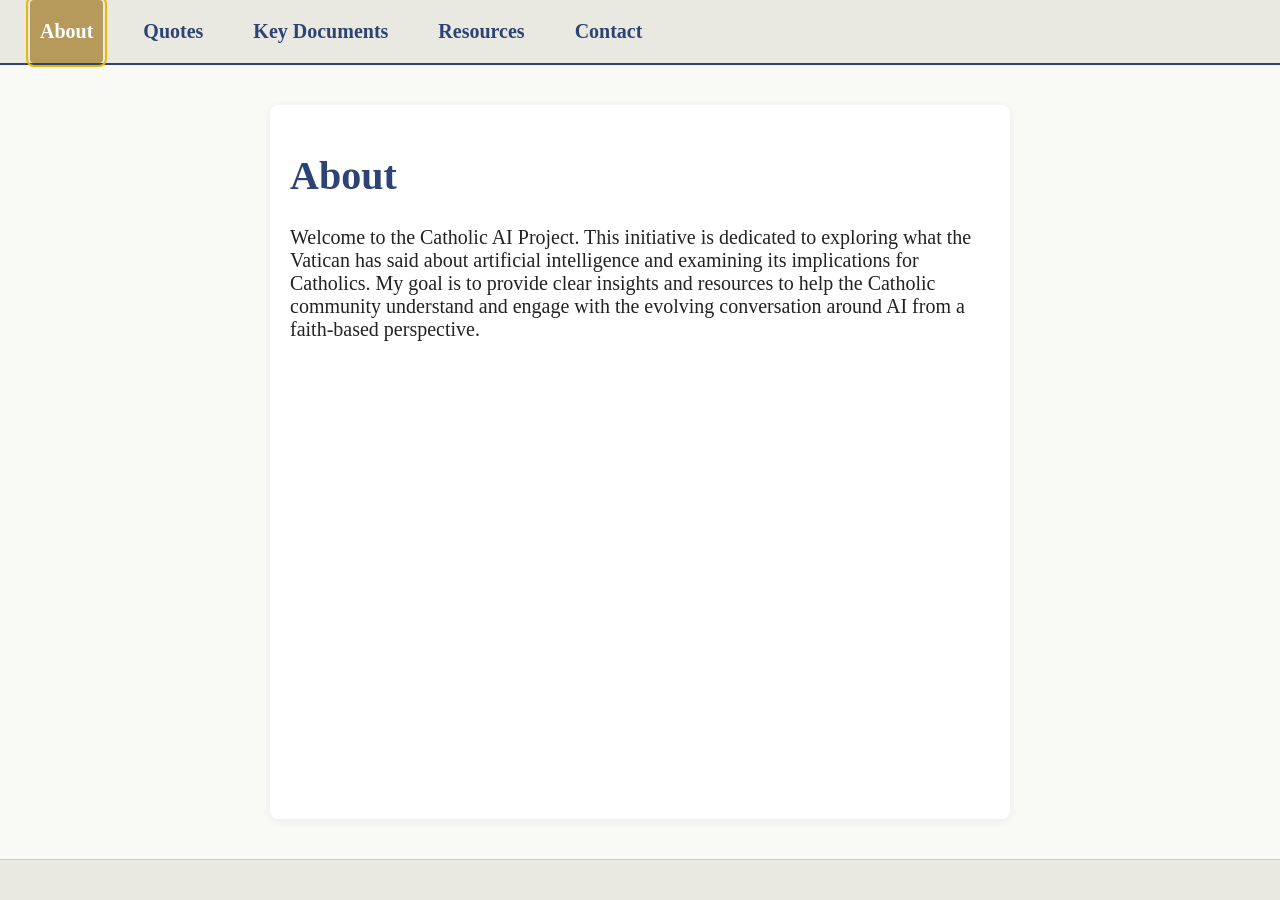
<file: index.html>
<!DOCTYPE html>
<html lang="en">
<head>
  <meta charset="UTF-8">
  <meta name="viewport" content="width=device-width, initial-scale=1.0">
  <title>About | Catholic AI Project</title>
  <link rel="stylesheet" href="assets/style.css">
</head>
<body>
  <nav aria-label="Main navigation">
    <ul class="nav">
      <li><a href="index.html" aria-current="page">About</a></li>
      <li><a href="quotes.html">Quotes</a></li>
      <li><a href="documents.html">Key Documents</a></li>
      <li><a href="resources.html">Resources</a></li>
      <li><a href="contact.html">Contact</a></li>
    </ul>
  </nav>
  <main>
    <h1>About</h1>
      <p>Welcome to the Catholic AI Project. This initiative is dedicated to exploring what the Vatican has said about artificial intelligence and examining its implications for Catholics. My goal is to provide clear insights and resources to help the Catholic community understand and engage with the evolving conversation around AI from a faith-based perspective.</p>
  </main>
  <footer>
    
  </footer>
</body>
</html>
</file>
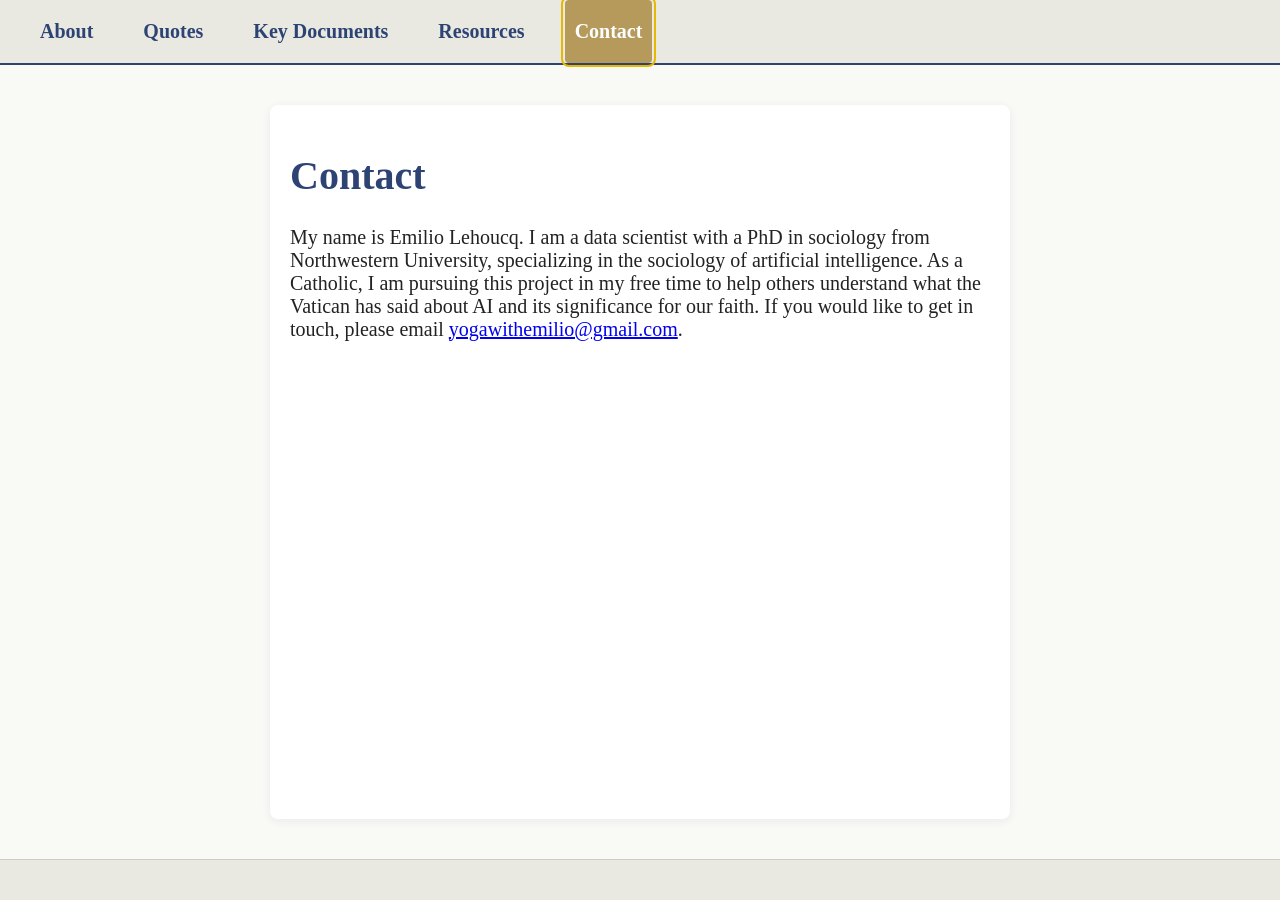
<file: contact.html>
<!DOCTYPE html>
<html lang="en">
<head>
  <meta charset="UTF-8">
  <meta name="viewport" content="width=device-width, initial-scale=1.0">
  <title>Contact | Catholic AI Project</title>
  <link rel="stylesheet" href="assets/style.css">
</head>
<body>
  <nav aria-label="Main navigation">
    <ul class="nav">
      <li><a href="index.html">About</a></li>
      <li><a href="quotes.html">Quotes</a></li>
      <li><a href="documents.html">Key Documents</a></li>
      <li><a href="resources.html">Resources</a></li>
      <li><a href="contact.html" aria-current="page">Contact</a></li>
    </ul>
  </nav>
  <main>
    <h1>Contact</h1>
    <p>My name is Emilio Lehoucq. I am a data scientist with a PhD in sociology from Northwestern University, specializing in the sociology of artificial intelligence. As a Catholic, I am pursuing this project in my free time to help others understand what the Vatican has said about AI and its significance for our faith. If you would like to get in touch, please email <a href="mailto:yogawithemilio@gmail.com">yogawithemilio@gmail.com</a>.</p>
  </main>
  <footer>
    
  </footer>
</body>
</html>
</file>
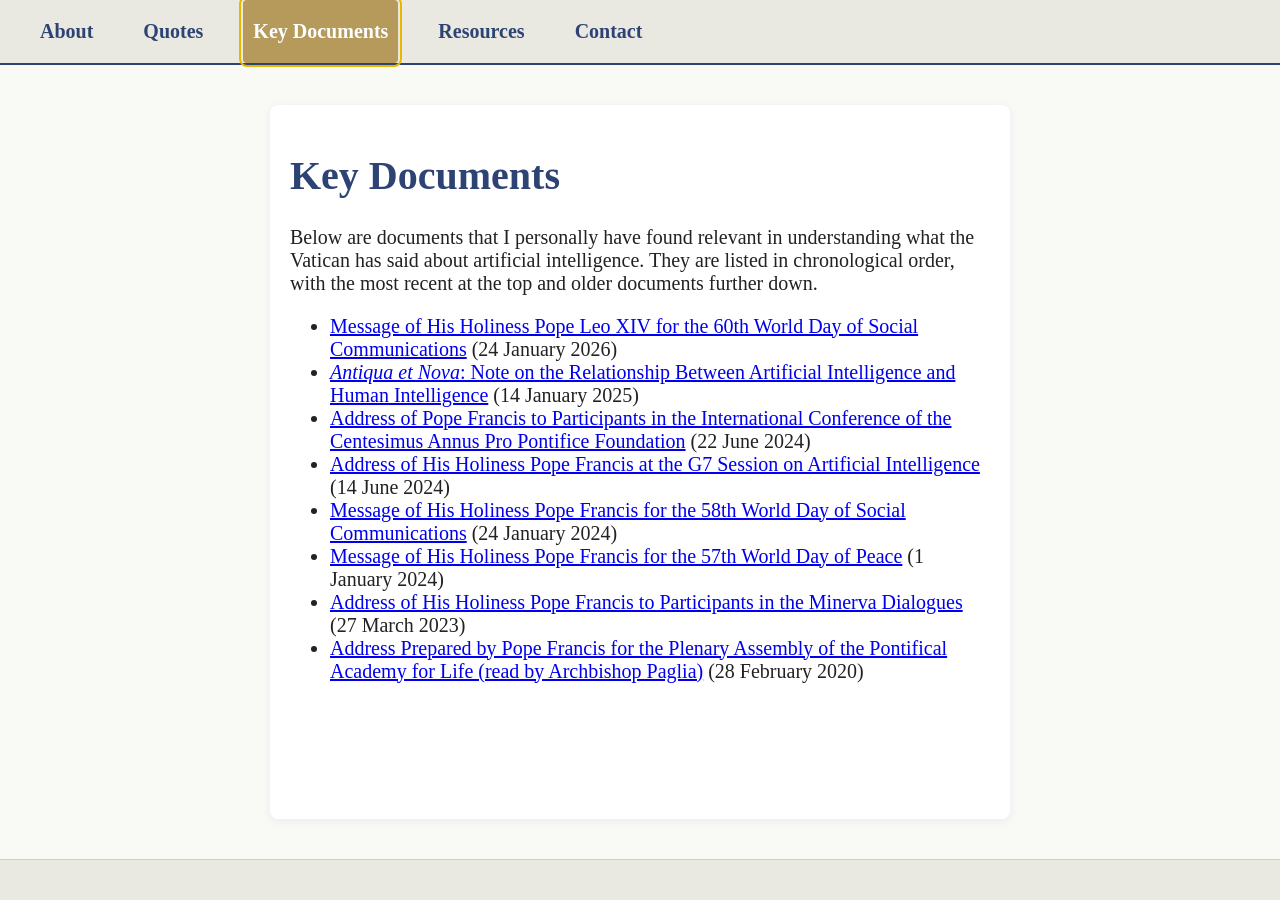
<file: documents.html>
<!DOCTYPE html>
<html lang="en">
<head>
  <meta charset="UTF-8">
  <meta name="viewport" content="width=device-width, initial-scale=1.0">
  <title>Key Documents | Catholic AI Project</title>
  <link rel="stylesheet" href="assets/style.css">
</head>
<body>
  <nav aria-label="Main navigation">
    <ul class="nav">
      <li><a href="index.html">About</a></li>
      <li><a href="quotes.html">Quotes</a></li>
      <li><a href="documents.html" aria-current="page">Key Documents</a></li>
      <li><a href="resources.html">Resources</a></li>
      <li><a href="contact.html">Contact</a></li>
    </ul>
  </nav>
  <main>
    <h1>Key Documents</h1>
    <p>Below are documents that I personally have found relevant in understanding what the Vatican has said about artificial intelligence. They are listed in chronological order, with the most recent at the top and older documents further down.</p>
    <ul>
      <li><a href="https://www.vatican.va/content/leo-xiv/en/messages/communications/documents/20260124-messaggio-comunicazioni-sociali.html" target="_blank">Message of His Holiness Pope Leo XIV for the 60th World Day of Social Communications</a> (24 January 2026)</li>
      <li><a href="https://www.vatican.va/roman_curia/congregations/cfaith/documents/rc_ddf_doc_20250128_antiqua-et-nova_en.html" target="_blank"><em>Antiqua et Nova</em>: Note on the Relationship Between Artificial Intelligence and Human Intelligence</a> (14 January 2025)</li>
      <li><a href="https://www.vatican.va/content/francesco/en/speeches/2024/june/documents/20240622-centesimus-annus-propontifice.html" target="_blank">Address of Pope Francis to Participants in the International Conference of the Centesimus Annus Pro Pontifice Foundation</a> (22 June 2024)</li>
      <li><a href="https://www.vatican.va/content/francesco/en/speeches/2024/june/documents/20240614-g7-intelligenza-artificiale.html" target="_blank">Address of His Holiness Pope Francis at the G7 Session on Artificial Intelligence</a> (14 June 2024)</li>
      <li><a href="https://www.vatican.va/content/francesco/en/messages/communications/documents/20240124-messaggio-comunicazioni-sociali.html" target="_blank">Message of His Holiness Pope Francis for the 58th World Day of Social Communications</a> (24 January 2024)</li>
      <li><a href="https://www.vatican.va/content/francesco/en/messages/peace/documents/20231208-messaggio-57giornatamondiale-pace2024.html" target="_blank">Message of His Holiness Pope Francis for the 57th World Day of Peace</a> (1 January 2024)</li>
      <li><a href="https://www.vatican.va/content/francesco/en/speeches/2023/march/documents/20230327-minerva-dialogues.html" target="_blank">Address of His Holiness Pope Francis to Participants in the Minerva Dialogues</a> (27 March 2023)</li>
      <li><a href="https://www.vatican.va/content/francesco/en/speeches/2020/february/documents/papa-francesco_20200228_accademia-perlavita.html" target="_blank">Address Prepared by Pope Francis for the Plenary Assembly of the Pontifical Academy for Life (read by Archbishop Paglia)</a> (28 February 2020)</li>
      <!-- Add your document links here -->
    </ul>
  </main>
  <footer>
    
  </footer>
</body>
</html>
</file>
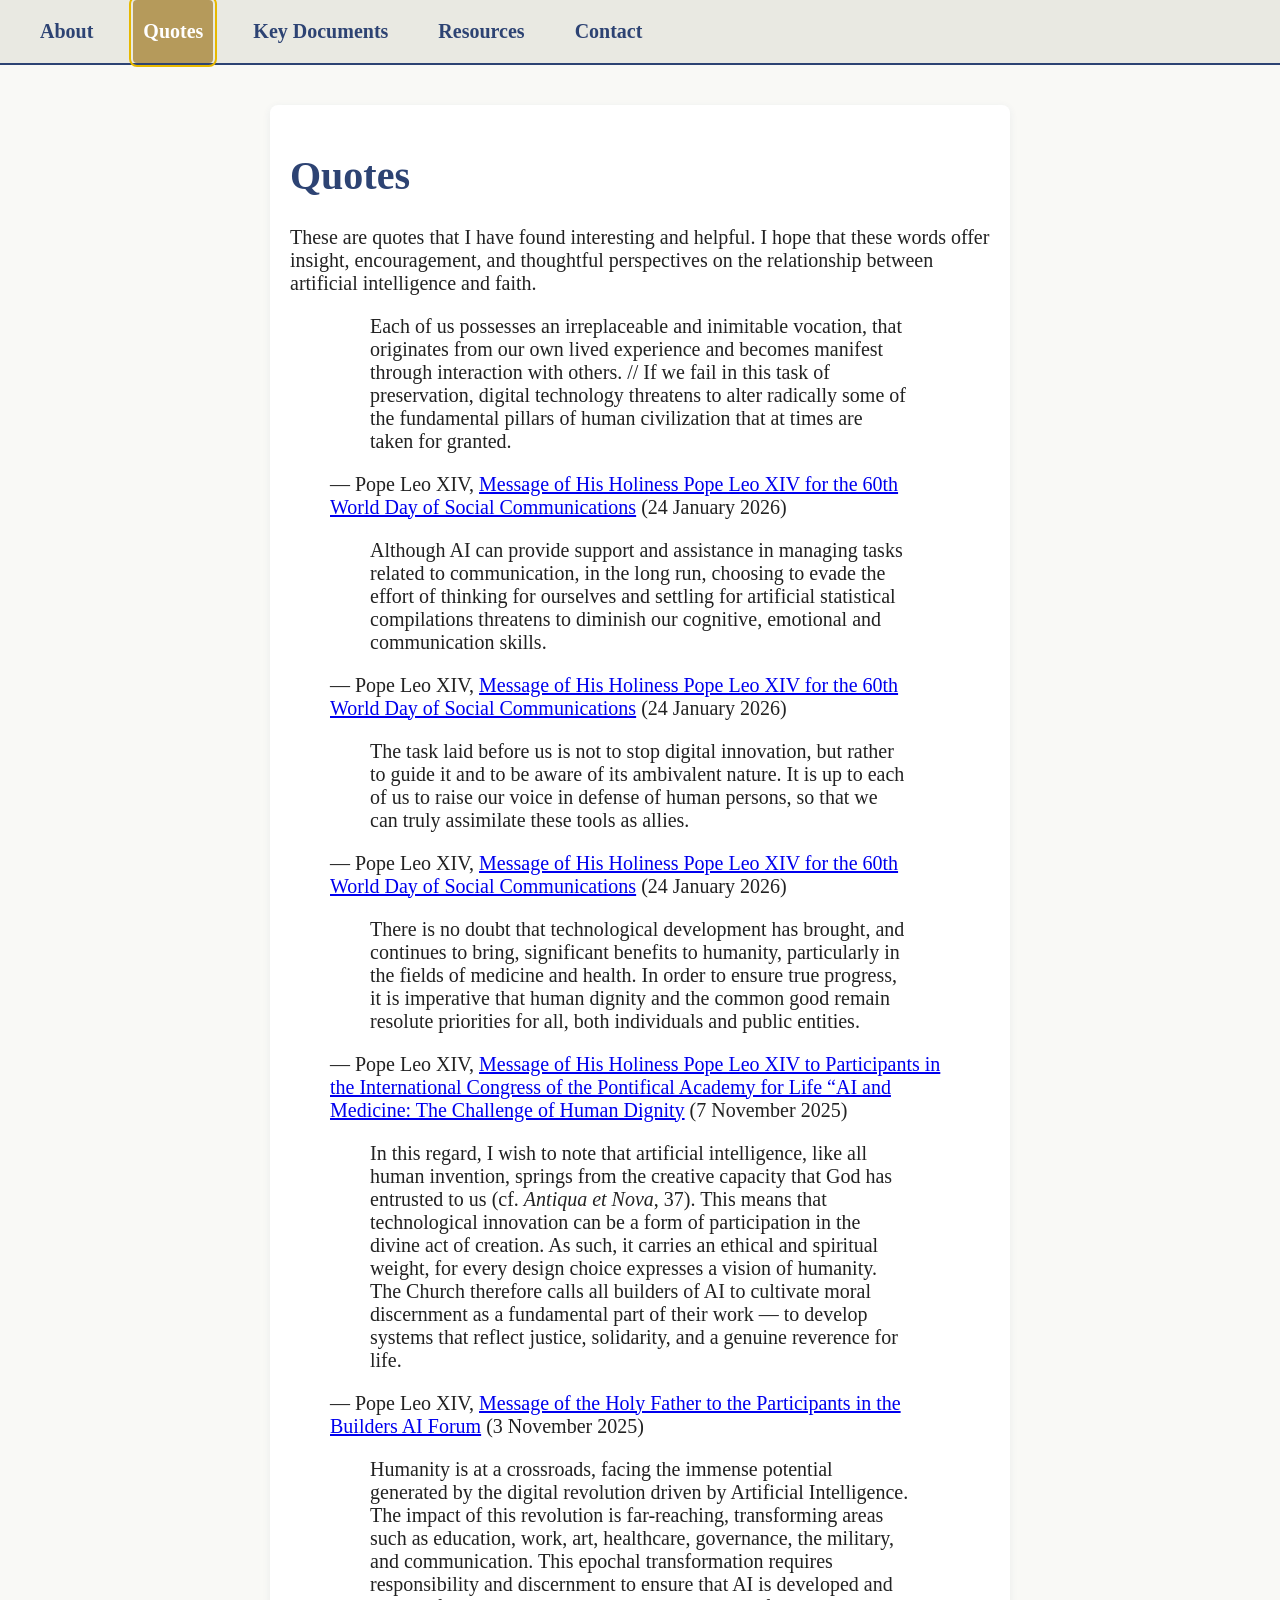
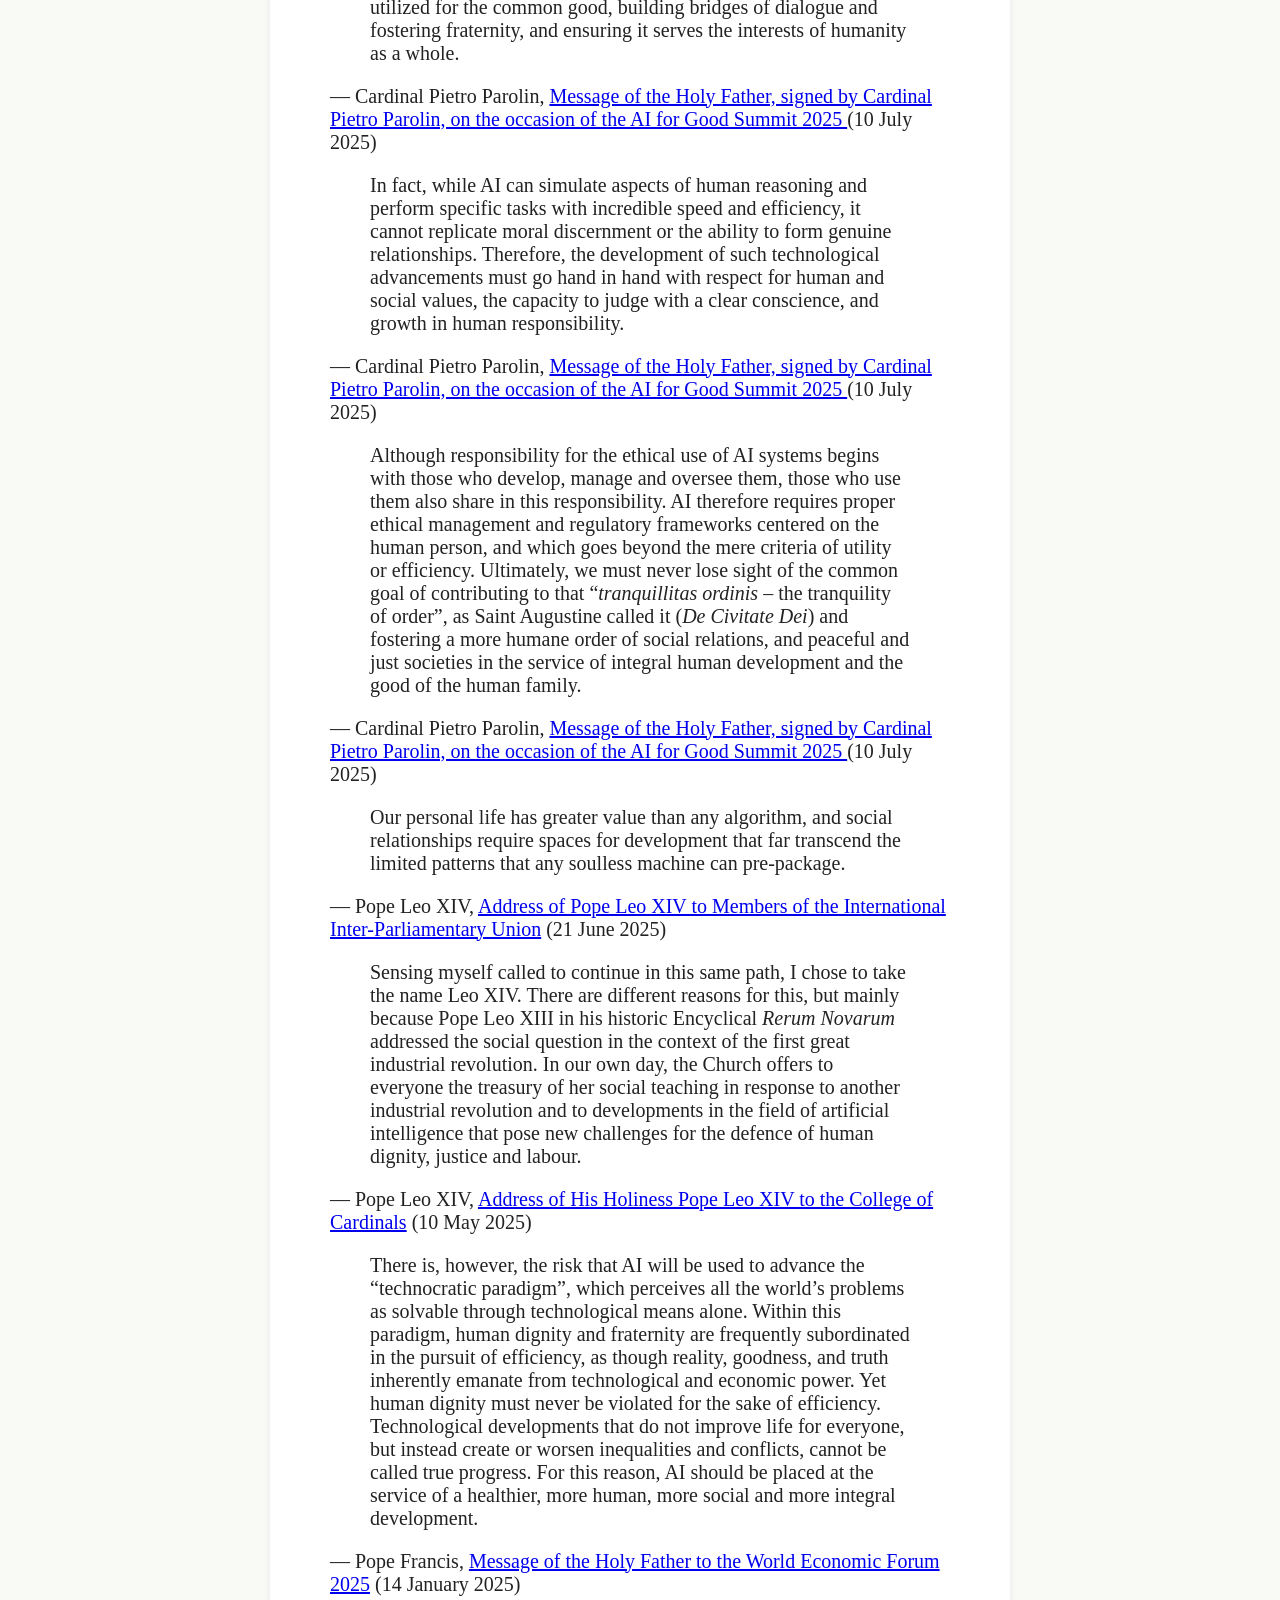
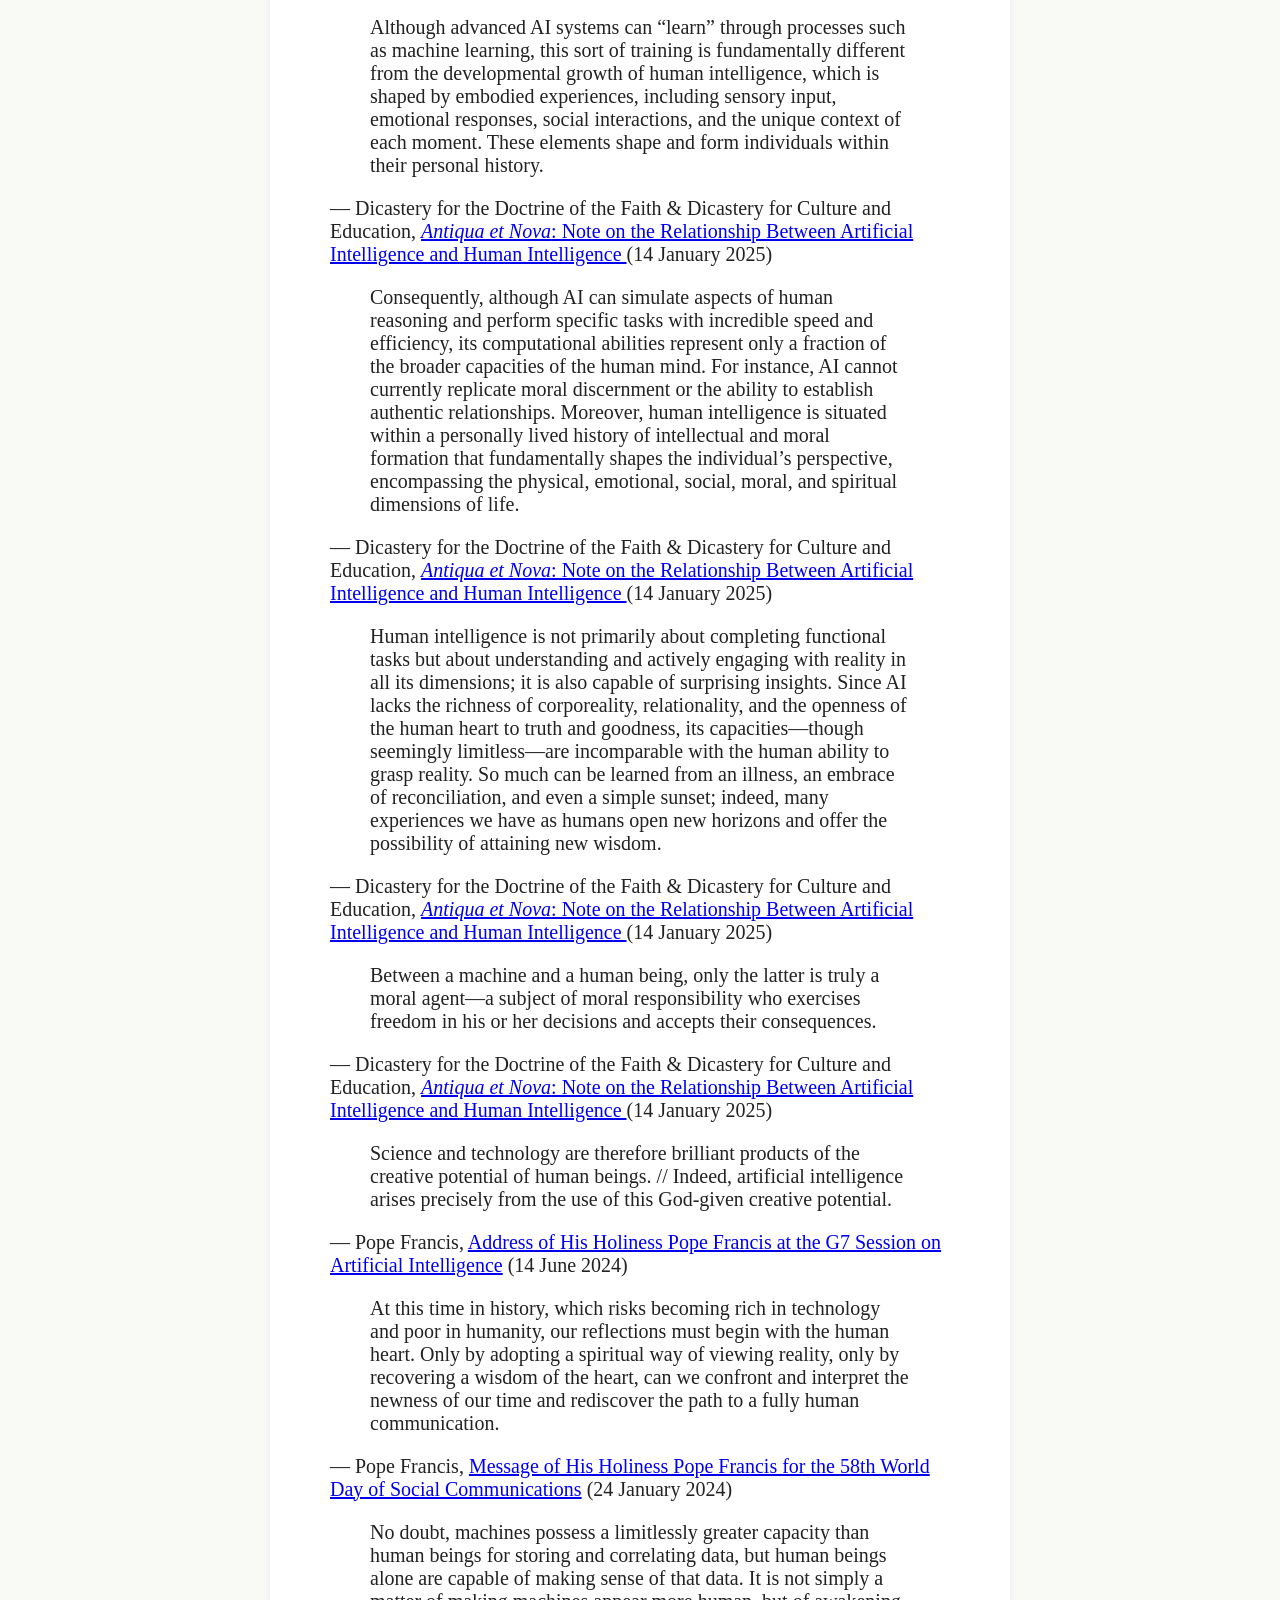
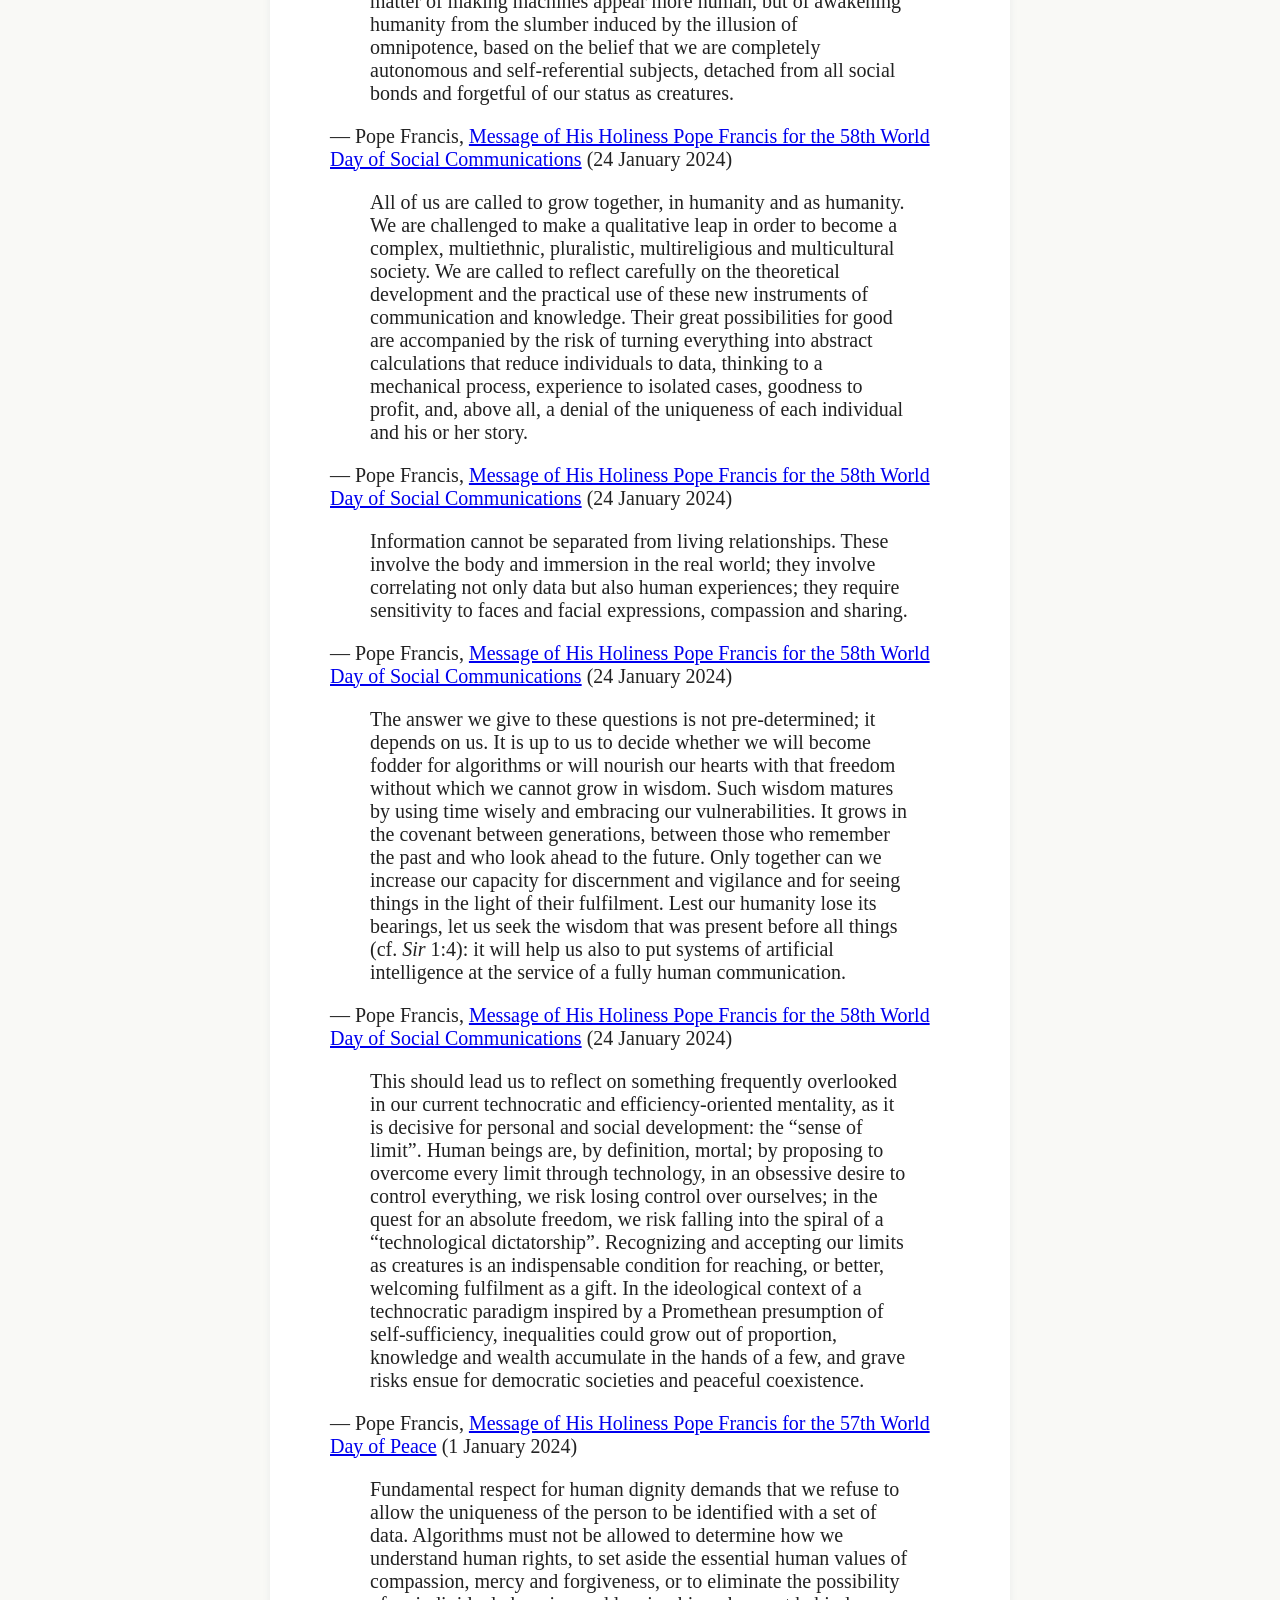
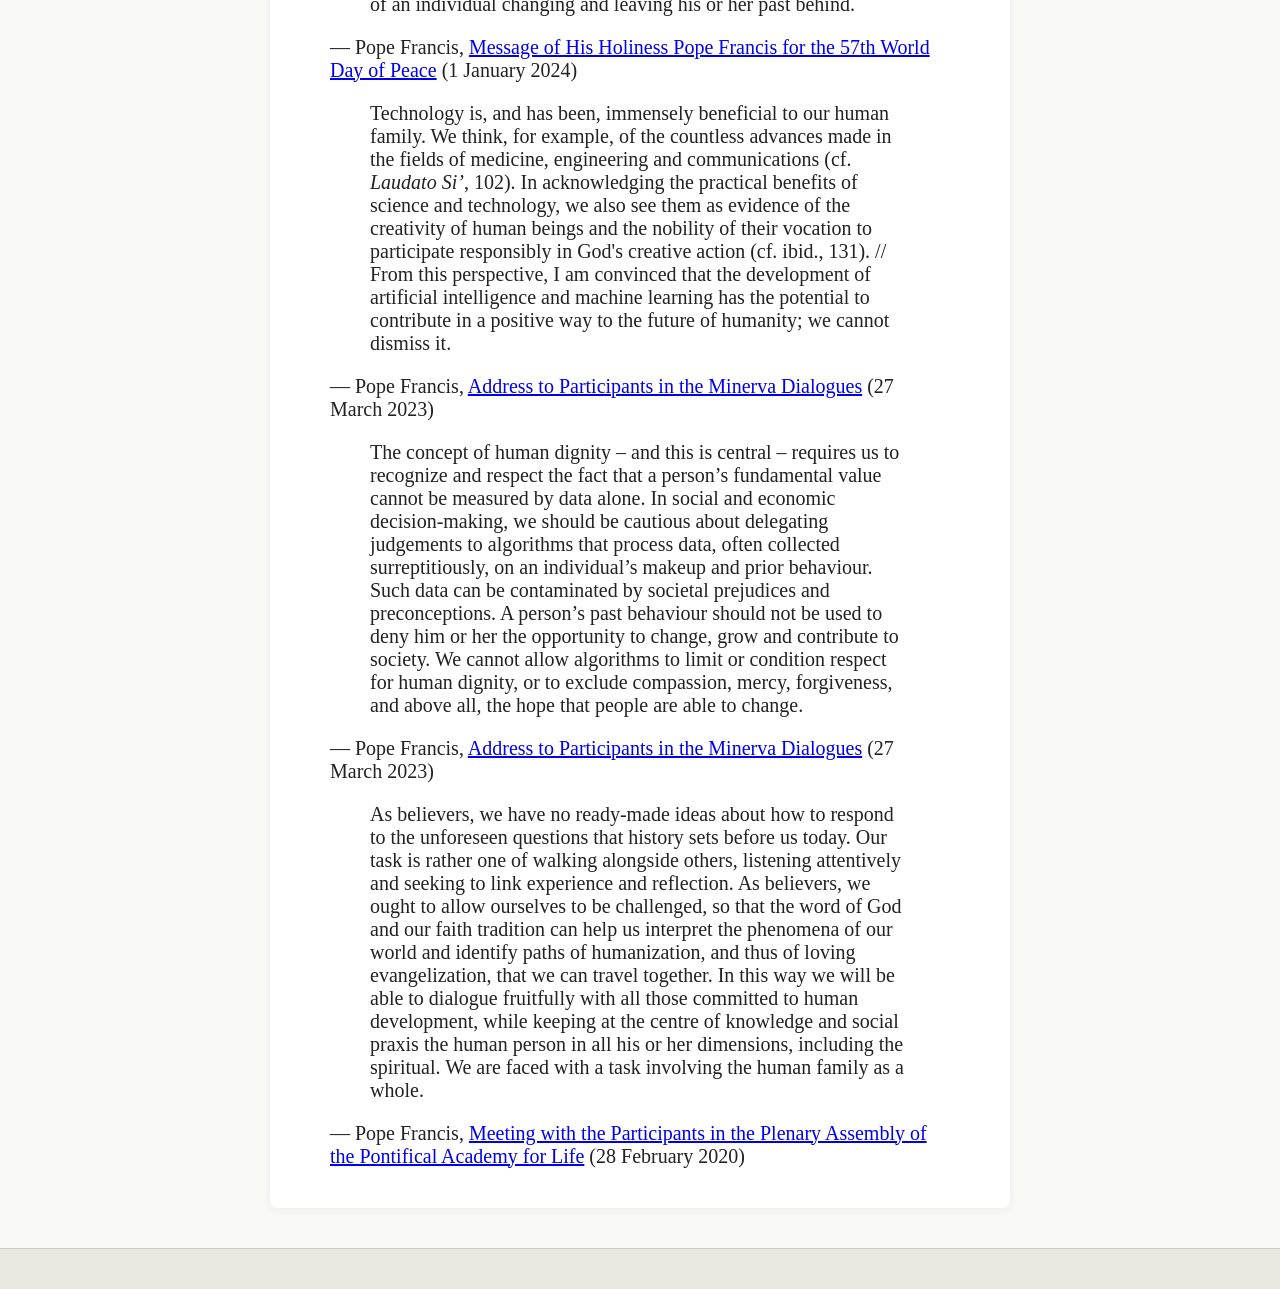
<file: quotes.html>
<!DOCTYPE html>
<html lang="en">
<head>
  <meta charset="UTF-8">
  <meta name="viewport" content="width=device-width, initial-scale=1.0">
  <title>Quotes | Catholic AI Project</title>
  <link rel="stylesheet" href="assets/style.css">
</head>
<body>
  <nav aria-label="Main navigation">
    <ul class="nav">
      <li><a href="index.html">About</a></li>
      <li><a href="quotes.html" aria-current="page">Quotes</a></li>
      <li><a href="documents.html">Key Documents</a></li>
      <li><a href="resources.html">Resources</a></li>
      <li><a href="contact.html">Contact</a></li>
    </ul>
  </nav>
  <main>
    <h1>Quotes</h1>
    <p class="quotes-intro">These are quotes that I have found interesting and helpful. I hope that these words offer insight, encouragement, and thoughtful perspectives on the relationship between artificial intelligence and faith.</p>
    <figure class="quote">
      <blockquote>
        <p>Each of us possesses an irreplaceable and inimitable vocation, that originates from our own lived experience and becomes manifest through interaction with others. // If we fail in this task of preservation, digital technology threatens to alter radically some of the fundamental pillars of human civilization that at times are taken for granted.</p>
      </blockquote>
      <figcaption>
        &mdash; <span class="author">Pope Leo XIV</span>, <a href="https://www.vatican.va/content/leo-xiv/en/messages/communications/documents/20260124-messaggio-comunicazioni-sociali.html" class="document" target="_blank">Message of His Holiness Pope Leo XIV for the 60th World Day of Social Communications</a> (24 January 2026)
      </figcaption>
    </figure>
    <figure class="quote">
      <blockquote>
        <p>Although AI can provide support and assistance in managing tasks related to communication, in the long run, choosing to evade the effort of thinking for ourselves and settling for artificial statistical compilations threatens to diminish our cognitive, emotional and communication skills.</p>
      </blockquote>
      <figcaption>
        &mdash; <span class="author">Pope Leo XIV</span>, <a href="https://www.vatican.va/content/leo-xiv/en/messages/communications/documents/20260124-messaggio-comunicazioni-sociali.html" class="document" target="_blank">Message of His Holiness Pope Leo XIV for the 60th World Day of Social Communications</a> (24 January 2026)
      </figcaption>
    </figure>
    <figure class="quote">
      <blockquote>
        <p>The task laid before us is not to stop digital innovation, but rather to guide it and to be aware of its ambivalent nature. It is up to each of us to raise our voice in defense of human persons, so that we can truly assimilate these tools as allies.</p>
      </blockquote>
      <figcaption>
        &mdash; <span class="author">Pope Leo XIV</span>, <a href="https://www.vatican.va/content/leo-xiv/en/messages/communications/documents/20260124-messaggio-comunicazioni-sociali.html" class="document" target="_blank">Message of His Holiness Pope Leo XIV for the 60th World Day of Social Communications</a> (24 January 2026)
      </figcaption>
    </figure>
    <figure class="quote">
      <blockquote>
        <p>There is no doubt that technological development has brought, and continues to bring, significant benefits to humanity, particularly in the fields of medicine and health. In order to ensure true progress, it is imperative that human dignity and the common good remain resolute priorities for all, both individuals and public entities.</p>
      </blockquote>
      <figcaption>
        &mdash; <span class="author">Pope Leo XIV</span>, <a href="https://www.vatican.va/content/leo-xiv/en/messages/pont-messages/2025/documents/20251107-messaggio-ai-medicine.html" class="document" target="_blank">Message of His Holiness Pope Leo XIV to Participants in the International Congress of the Pontifical Academy for Life “AI and Medicine: The Challenge of Human Dignity</a> (7 November 2025)
      </figcaption>
    </figure>
    <figure class="quote">
      <blockquote>
        <p>In this regard, I wish to note that artificial intelligence, like all human invention, springs from the creative capacity that God has entrusted to us (cf. <em>Antiqua et Nova</em>, 37). This means that technological innovation can be a form of participation in the divine act of creation. As such, it carries an ethical and spiritual weight, for every design choice expresses a vision of humanity. The Church therefore calls all builders of AI to cultivate moral discernment as a fundamental part of their work — to develop systems that reflect justice, solidarity, and a genuine reverence for life.</p>
      </blockquote>
      <figcaption>
        &mdash; <span class="author">Pope Leo XIV</span>, <a href="https://www.vatican.va/content/leo-xiv/en/messages/pont-messages/2025/documents/20251103-messaggio-builders-aiforum.html" class="document" target="_blank">Message of the Holy Father to the Participants in the Builders AI Forum</a> (3 November 2025)
      </figcaption>
    </figure>
    <figure class="quote">
      <blockquote>
        <p>Humanity is at a crossroads, facing the immense potential generated by the digital revolution driven by Artificial Intelligence. The impact of this revolution is far-reaching, transforming areas such as education, work, art, healthcare, governance, the military, and communication. This epochal transformation requires responsibility and discernment to ensure that AI is developed and utilized for the common good, building bridges of dialogue and fostering fraternity, and ensuring it serves the interests of humanity as a whole.</p>
      </blockquote>
      <figcaption>
        &mdash; <span class="author">Cardinal Pietro Parolin</span>,
        <a href="https://www.vatican.va/content/leo-xiv/en/messages/pont-messages/2025/documents/20250708-messaggio-aiforgood-ginevra.html" class="document" target="_blank">
          Message of the Holy Father, signed by Cardinal Pietro Parolin, on the occasion of the AI for Good Summit 2025
        </a> (10 July 2025)
      </figcaption>
    </figure>
    <figure class="quote">
      <blockquote>
        <p>In fact, while AI can simulate aspects of human reasoning and perform specific tasks with incredible speed and efficiency, it cannot replicate moral discernment or the ability to form genuine relationships. Therefore, the development of such technological advancements must go hand in hand with respect for human and social values, the capacity to judge with a clear conscience, and growth in human responsibility.</p>
      </blockquote>
      <figcaption>
        &mdash; <span class="author">Cardinal Pietro Parolin</span>,
        <a href="https://www.vatican.va/content/leo-xiv/en/messages/pont-messages/2025/documents/20250708-messaggio-aiforgood-ginevra.html" class="document" target="_blank">
          Message of the Holy Father, signed by Cardinal Pietro Parolin, on the occasion of the AI for Good Summit 2025
        </a> (10 July 2025)
      </figcaption>
    </figure>
    <figure class="quote">
      <blockquote>
        <p>Although responsibility for the ethical use of AI systems begins with those who develop, manage and oversee them, those who use them also share in this responsibility. AI therefore requires proper ethical management and regulatory frameworks centered on the human person, and which goes beyond the mere criteria of utility or efficiency. Ultimately, we must never lose sight of the common goal of contributing to that “<em>tranquillitas ordinis</em> – the tranquility of order”, as Saint Augustine called it (<em>De Civitate Dei</em>) and fostering a more humane order of social relations, and peaceful and just societies in the service of integral human development and the good of the human family.</p>
      </blockquote>
      <figcaption>
        &mdash; <span class="author">Cardinal Pietro Parolin</span>,
        <a href="https://www.vatican.va/content/leo-xiv/en/messages/pont-messages/2025/documents/20250708-messaggio-aiforgood-ginevra.html" class="document" target="_blank">
          Message of the Holy Father, signed by Cardinal Pietro Parolin, on the occasion of the AI for Good Summit 2025
        </a> (10 July 2025)
      </figcaption>
    </figure>
    </figure>
    <figure class="quote">
      <blockquote>
        <p>Our personal life has greater value than any algorithm, and social relationships require spaces for development that far transcend the limited patterns that any soulless machine can pre-package.</p>
      </blockquote>
      <figcaption>
        &mdash; <span class="author">Pope Leo XIV</span>, <a href="https://www.vatican.va/content/leo-xiv/en/speeches/2025/june/documents/20250621-giubileo-governanti.html" class="document" target="_blank">Address of Pope Leo XIV to Members of the International Inter-Parliamentary Union</a> (21 June 2025)
      </figcaption>
    </figure>
    <figure class="quote">
      <blockquote>
        <p>Sensing myself called to continue in this same path, I chose to take the name Leo XIV. There are different reasons for this, but mainly because Pope Leo XIII in his historic Encyclical <em>Rerum Novarum</em> addressed the social question in the context of the first great industrial revolution. In our own day, the Church offers to everyone the treasury of her social teaching in response to another industrial revolution and to developments in the field of artificial intelligence that pose new challenges for the defence of human dignity, justice and labour.</p>
      </blockquote>
      <figcaption>
        &mdash; <span class="author">Pope Leo XIV</span>, <a href="https://www.vatican.va/content/leo-xiv/en/speeches/2025/may/documents/20250510-collegio-cardinalizio.html" class="document" target="_blank">Address of His Holiness Pope Leo XIV to the College of Cardinals</a> (10 May 2025)
      </figcaption>
    </figure>
    <figure class="quote">
      <blockquote>
        <p>There is, however, the risk that AI will be used to advance the “technocratic paradigm”, which perceives all the world’s problems as solvable through technological means alone. Within this paradigm, human dignity and fraternity are frequently subordinated in the pursuit of efficiency, as though reality, goodness, and truth inherently emanate from technological and economic power.  Yet human dignity must never be violated for the sake of efficiency. Technological developments that do not improve life for everyone, but instead create or worsen inequalities and conflicts, cannot be called true progress. For this reason, AI should be placed at the service of a healthier, more human, more social and more integral development.</p>
      </blockquote>
      <figcaption>
        &mdash; <span class="author">Pope Francis</span>, <a href="https://www.vatican.va/content/francesco/en/messages/pont-messages/2025/documents/20250114-messaggio-world-economic-forum.html" class="document" target="_blank">Message of the Holy Father to the World Economic Forum 2025</a> (14 January 2025)
      </figcaption>
    </figure>
    <figure class="quote">
      <blockquote>
        <p>Although advanced AI systems can “learn” through processes such as machine learning, this sort of training is fundamentally different from the developmental growth of human intelligence, which is shaped by embodied experiences, including sensory input, emotional responses, social interactions, and the unique context of each moment. These elements shape and form individuals within their personal history.</p>
      </blockquote>
      <figcaption>
        &mdash; <span class="author">Dicastery for the Doctrine of the Faith &amp; Dicastery for Culture and Education</span>,
        <a href="https://www.vatican.va/roman_curia/congregations/cfaith/documents/rc_ddf_doc_20250128_antiqua-et-nova_en.html" class="document" target="_blank">
          <em>Antiqua et Nova</em>: Note on the Relationship Between Artificial Intelligence and Human Intelligence
        </a> (14 January 2025)
      </figcaption>
    </figure>
    <figure class="quote">
      <blockquote>
        <p>Consequently, although AI can simulate aspects of human reasoning and perform specific tasks with incredible speed and efficiency, its computational abilities represent only a fraction of the broader capacities of the human mind. For instance, AI cannot currently replicate moral discernment or the ability to establish authentic relationships. Moreover, human intelligence is situated within a personally lived history of intellectual and moral formation that fundamentally shapes the individual’s perspective, encompassing the physical, emotional, social, moral, and spiritual dimensions of life.</p>
      </blockquote>
      <figcaption>
        &mdash; <span class="author">Dicastery for the Doctrine of the Faith &amp; Dicastery for Culture and Education</span>,
        <a href="https://www.vatican.va/roman_curia/congregations/cfaith/documents/rc_ddf_doc_20250128_antiqua-et-nova_en.html" class="document" target="_blank">
          <em>Antiqua et Nova</em>: Note on the Relationship Between Artificial Intelligence and Human Intelligence
        </a> (14 January 2025)
      </figcaption>
    </figure>
    <figure class="quote">
      <blockquote>
        <p>Human intelligence is not primarily about completing functional tasks but about understanding and actively engaging with reality in all its dimensions; it is also capable of surprising insights. Since AI lacks the richness of corporeality, relationality, and the openness of the human heart to truth and goodness, its capacities—though seemingly limitless—are incomparable with the human ability to grasp reality. So much can be learned from an illness, an embrace of reconciliation, and even a simple sunset; indeed, many experiences we have as humans open new horizons and offer the possibility of attaining new wisdom.</p>
      </blockquote>
      <figcaption>
        &mdash; <span class="author">Dicastery for the Doctrine of the Faith &amp; Dicastery for Culture and Education</span>,
        <a href="https://www.vatican.va/roman_curia/congregations/cfaith/documents/rc_ddf_doc_20250128_antiqua-et-nova_en.html" class="document" target="_blank">
          <em>Antiqua et Nova</em>: Note on the Relationship Between Artificial Intelligence and Human Intelligence
        </a> (14 January 2025)
      </figcaption>
    </figure>
    <figure class="quote">
      <blockquote>
        <p>Between a machine and a human being, only the latter is truly a moral agent—a subject of moral responsibility who exercises freedom in his or her decisions and accepts their consequences.</p>
      </blockquote>
      <figcaption>
        &mdash; <span class="author">Dicastery for the Doctrine of the Faith &amp; Dicastery for Culture and Education</span>,
        <a href="https://www.vatican.va/roman_curia/congregations/cfaith/documents/rc_ddf_doc_20250128_antiqua-et-nova_en.html" class="document" target="_blank">
          <em>Antiqua et Nova</em>: Note on the Relationship Between Artificial Intelligence and Human Intelligence
        </a> (14 January 2025)
      </figcaption>
    </figure>
    <figure class="quote">
      <blockquote>
        <p>Science and technology are therefore brilliant products of the creative potential of human beings. // Indeed, artificial intelligence arises precisely from the use of this God-given creative potential.</p>
      </blockquote>
      <figcaption>
        &mdash; <span class="author">Pope Francis</span>, <a href="https://www.vatican.va/content/francesco/en/speeches/2024/june/documents/20240614-g7-intelligenza-artificiale.html" class="document" target="_blank">Address of His Holiness Pope Francis at the G7 Session on Artificial Intelligence</a> (14 June 2024)
      </figcaption>
    </figure>
    <figure class="quote">
      <blockquote>
        <p>At this time in history, which risks becoming rich in technology and poor in humanity, our reflections must begin with the human heart. Only by adopting a spiritual way of viewing reality, only by recovering a wisdom of the heart, can we confront and interpret the newness of our time and rediscover the path to a fully human communication.</p>
      </blockquote>
      <figcaption>
        &mdash; <span class="author">Pope Francis</span>, <a href="https://www.vatican.va/content/francesco/en/messages/communications/documents/20240124-messaggio-comunicazioni-sociali.html" class="document" target="_blank">Message of His Holiness Pope Francis for the 58th World Day of Social Communications</a> (24 January 2024)
      </figcaption>
    </figure>
    <figure class="quote">
      <blockquote>
        <p>No doubt, machines possess a limitlessly greater capacity than human beings for storing and correlating data, but human beings alone are capable of making sense of that data. It is not simply a matter of making machines appear more human, but of awakening humanity from the slumber induced by the illusion of omnipotence, based on the belief that we are completely autonomous and self-referential subjects, detached from all social bonds and forgetful of our status as creatures.</p>
      </blockquote>
      <figcaption>
        &mdash; <span class="author">Pope Francis</span>, <a href="https://www.vatican.va/content/francesco/en/messages/communications/documents/20240124-messaggio-comunicazioni-sociali.html" class="document" target="_blank">Message of His Holiness Pope Francis for the 58th World Day of Social Communications</a> (24 January 2024)
      </figcaption>
    </figure>
    <figure class="quote">
      <blockquote>
        <p>All of us are called to grow together, in humanity and as humanity. We are challenged to make a qualitative leap in order to become a complex, multiethnic, pluralistic, multireligious and multicultural society. We are called to reflect carefully on the theoretical development and the practical use of these new instruments of communication and knowledge. Their great possibilities for good are accompanied by the risk of turning everything into abstract calculations that reduce individuals to data, thinking to a mechanical process, experience to isolated cases, goodness to profit, and, above all, a denial of the uniqueness of each individual and his or her story.</p>
      </blockquote>
      <figcaption>
        &mdash; <span class="author">Pope Francis</span>, <a href="https://www.vatican.va/content/francesco/en/messages/communications/documents/20240124-messaggio-comunicazioni-sociali.html" class="document" target="_blank">Message of His Holiness Pope Francis for the 58th World Day of Social Communications</a> (24 January 2024)
      </figcaption>
    </figure>
    <figure class="quote">
      <blockquote>
        <p>Information cannot be separated from living relationships. These involve the body and immersion in the real world; they involve correlating not only data but also human experiences; they require sensitivity to faces and facial expressions, compassion and sharing.</p>
      </blockquote>
      <figcaption>
        &mdash; <span class="author">Pope Francis</span>, <a href="https://www.vatican.va/content/francesco/en/messages/communications/documents/20240124-messaggio-comunicazioni-sociali.html" class="document" target="_blank">Message of His Holiness Pope Francis for the 58th World Day of Social Communications</a> (24 January 2024)
      </figcaption>
    </figure>
    <figure class="quote">
      <blockquote>
        <p>The answer we give to these questions is not pre-determined; it depends on us. It is up to us to decide whether we will become fodder for algorithms or will nourish our hearts with that freedom without which we cannot grow in wisdom. Such wisdom matures by using time wisely and embracing our vulnerabilities. It grows in the covenant between generations, between those who remember the past and who look ahead to the future. Only together can we increase our capacity for discernment and vigilance and for seeing things in the light of their fulfilment. Lest our humanity lose its bearings, let us seek the wisdom that was present before all things (cf. <em>Sir</em> 1:4): it will help us also to put systems of artificial intelligence at the service of a fully human communication.</p>
      </blockquote>
      <figcaption>
        &mdash; <span class="author">Pope Francis</span>, <a href="https://www.vatican.va/content/francesco/en/messages/communications/documents/20240124-messaggio-comunicazioni-sociali.html" class="document" target="_blank">Message of His Holiness Pope Francis for the 58th World Day of Social Communications</a> (24 January 2024)
      </figcaption>
    </figure>
    <figure class="quote">
      <blockquote>
        <p>This should lead us to reflect on something frequently overlooked in our current technocratic and efficiency-oriented mentality, as it is decisive for personal and social development: the “sense of limit”. Human beings are, by definition, mortal; by proposing to overcome every limit through technology, in an obsessive desire to control everything, we risk losing control over ourselves; in the quest for an absolute freedom, we risk falling into the spiral of a “technological dictatorship”. Recognizing and accepting our limits as creatures is an indispensable condition for reaching, or better, welcoming fulfilment as a gift. In the ideological context of a technocratic paradigm inspired by a Promethean presumption of self-sufficiency, inequalities could grow out of proportion, knowledge and wealth accumulate in the hands of a few, and grave risks ensue for democratic societies and peaceful coexistence.</p>
      </blockquote>
      <figcaption>
        &mdash; <span class="author">Pope Francis</span>, <a href="https://www.vatican.va/content/francesco/en/messages/peace/documents/20231208-messaggio-57giornatamondiale-pace2024.html" class="document" target="_blank">Message of His Holiness Pope Francis for the 57th World Day of Peace</a> (1 January 2024)
      </figcaption>
    </figure>
    <figure class="quote">
      <blockquote>
        <p>Fundamental respect for human dignity demands that we refuse to allow the uniqueness of the person to be identified with a set of data. Algorithms must not be allowed to determine how we understand human rights, to set aside the essential human values of compassion, mercy and forgiveness, or to eliminate the possibility of an individual changing and leaving his or her past behind.</p>
      </blockquote>
      <figcaption>
        &mdash; <span class="author">Pope Francis</span>, <a href="https://www.vatican.va/content/francesco/en/messages/peace/documents/20231208-messaggio-57giornatamondiale-pace2024.html" class="document" target="_blank">Message of His Holiness Pope Francis for the 57th World Day of Peace</a> (1 January 2024)
      </figcaption>
    </figure>
    </figure>
    <figure class="quote">
      <blockquote>
        <p>Technology is, and has been, immensely beneficial to our human family. We think, for example, of the countless advances made in the fields of medicine, engineering and communications (cf. <em>Laudato Si’</em>, 102). In acknowledging the practical benefits of science and technology, we also see them as evidence of the creativity of human beings and the nobility of their vocation to participate responsibly in God's creative action (cf. ibid., 131). // From this perspective, I am convinced that the development of artificial intelligence and machine learning has the potential to contribute in a positive way to the future of humanity; we cannot dismiss it.</p>
      </blockquote>
      <figcaption>
        &mdash; <span class="author">Pope Francis</span>, <a href="https://www.vatican.va/content/francesco/en/speeches/2023/march/documents/20230327-minerva-dialogues.html" class="document" target="_blank">Address to Participants in the Minerva Dialogues</a> (27 March 2023)
      </figcaption>
    </figure>
    <figure class="quote">
      <blockquote>
        <p>The concept of human dignity – and this is central – requires us to recognize and respect the fact that a person’s fundamental value cannot be measured by data alone. In social and economic decision-making, we should be cautious about delegating judgements to algorithms that process data, often collected surreptitiously, on an individual’s makeup and prior behaviour. Such data can be contaminated by societal prejudices and preconceptions. A person’s past behaviour should not be used to deny him or her the opportunity to change, grow and contribute to society. We cannot allow algorithms to limit or condition respect for human dignity, or to exclude compassion, mercy, forgiveness, and above all, the hope that people are able to change.</p>
      </blockquote>
      <figcaption>
        &mdash; <span class="author">Pope Francis</span>, <a href="https://www.vatican.va/content/francesco/en/speeches/2023/march/documents/20230327-minerva-dialogues.html" class="document" target="_blank">Address to Participants in the Minerva Dialogues</a> (27 March 2023)
      </figcaption>
    </figure>
    <figure class="quote">
      <blockquote>
        <p>As believers, we have no ready-made ideas about how to respond to the unforeseen questions that history sets before us today. Our task is rather one of walking alongside others, listening attentively and seeking to link experience and reflection. As believers, we ought to allow ourselves to be challenged, so that the word of God and our faith tradition can help us interpret the phenomena of our world and identify paths of humanization, and thus of loving evangelization, that we can travel together. In this way we will be able to dialogue fruitfully with all those committed to human development, while keeping at the centre of knowledge and social praxis the human person in all his or her dimensions, including the spiritual. We are faced with a task involving the human family as a whole.</p>
      </blockquote>
      <figcaption>
        &mdash; <span class="author">Pope Francis</span>, <a href="https://www.vatican.va/content/francesco/en/speeches/2020/february/documents/papa-francesco_20200228_accademia-perlavita.html" class="document" target="_blank">Meeting with the Participants in the Plenary Assembly of the Pontifical Academy for Life</a> (28 February 2020)
      </figcaption>
  </main>
  <footer>
    
  </footer>
</body>
</html>
</file>
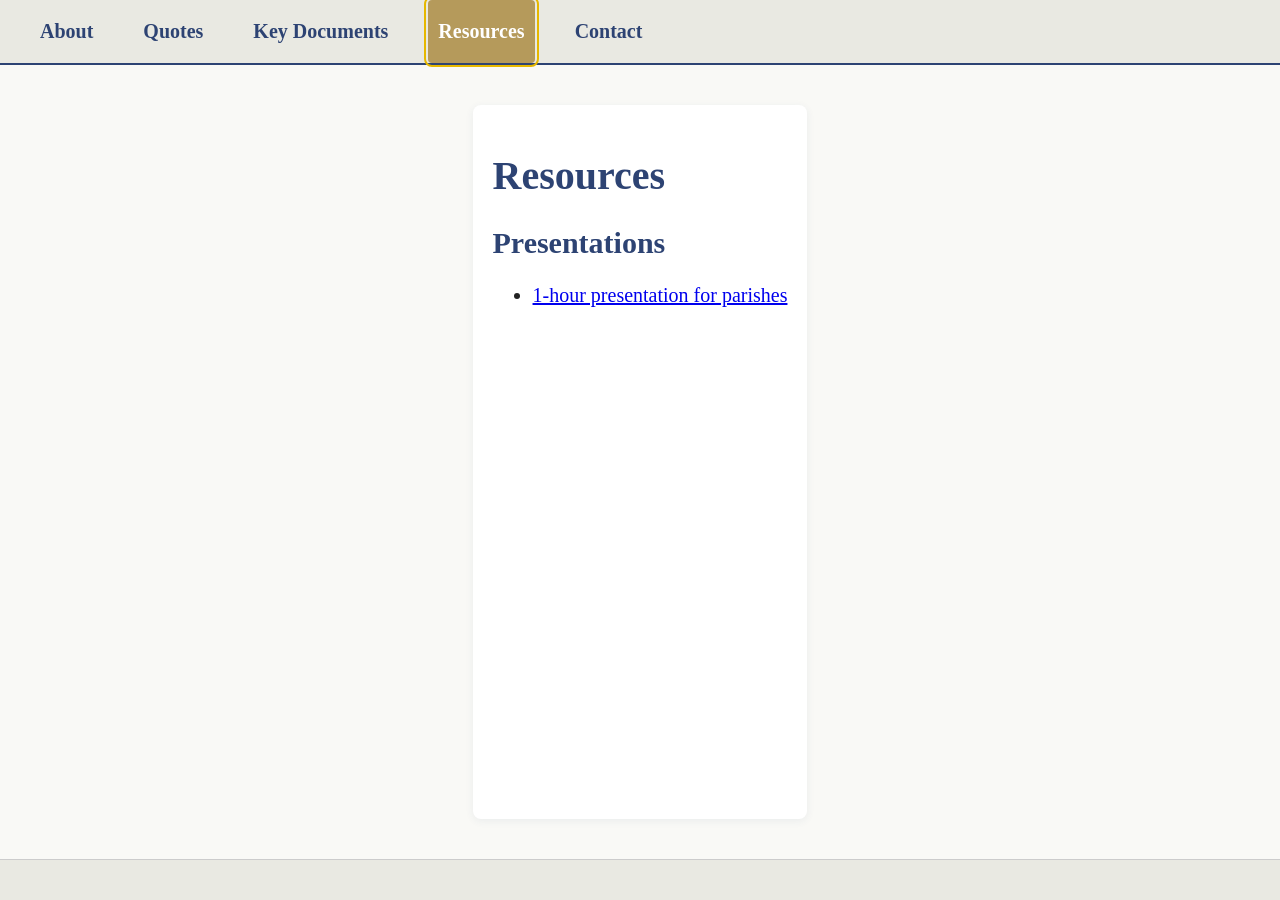
<file: resources.html>
<!DOCTYPE html>
<html lang="en">
<head>
  <meta charset="UTF-8">
  <meta name="viewport" content="width=device-width, initial-scale=1.0">
  <title>Resources | Catholic AI Project</title>
  <link rel="stylesheet" href="assets/style.css">
</head>
<body>
  <nav aria-label="Main navigation">
    <ul class="nav">
      <li><a href="index.html">About</a></li>
      <li><a href="quotes.html">Quotes</a></li>
      <li><a href="documents.html">Key Documents</a></li>
      <li><a href="resources.html" aria-current="page">Resources</a></li>
      <li><a href="contact.html">Contact</a></li>
    </ul>
  </nav>
  <main>
    <h1>Resources</h1>
    <h2>Presentations</h2>
    <ul>
      <li><a href="#">1-hour presentation for parishes</a></li>
      <!-- Add your resource links here -->
    </ul>
  </main>
  <footer>
    
  </footer>
</body>
</html>
</file>
<file: assets/style.css>
/* Catholic AI Project - Accessible, Professional Theme
   - High contrast, easy-to-read colors
   - Large, legible font
   - Responsive and screen reader friendly
*/

:root {
  --main-bg: #f9f9f6;
  --main-text: #222;
  --accent: #2d4373;
  --accent-contrast: #fff;
  --nav-bg: #e9e9e2;
  --nav-active: #b59a5b;
  --nav-hover: #d6cfa6;
  --footer-bg: #e9e9e2;
  --focus: #e6b800;
  font-size: 20px;
}

body {
  background: var(--main-bg);
  color: var(--main-text);
  font-family: 'Georgia', 'Times New Roman', Times, serif;
  margin: 0;
  min-height: 100vh;
  display: flex;
  flex-direction: column;
}

nav {
  background: var(--nav-bg);
  border-bottom: 2px solid var(--accent);
}

.nav {
  list-style: none;
  margin: 0;
  padding: 0 1.5rem;
  display: flex;
  gap: 1.5rem;
}

.nav li {
  margin: 0;
}

.nav a {
  display: block;
  padding: 1rem 0.5rem;
  color: var(--accent);
  text-decoration: none;
  font-weight: bold;
  border-radius: 4px;
  transition: background 0.2s, color 0.2s;
}

.nav a[aria-current="page"],
.nav a:focus {
  background: var(--nav-active);
  color: var(--accent-contrast);
  outline: 2px solid var(--focus);
  outline-offset: 2px;
}

.nav a:hover {
  background: var(--nav-hover);
  color: var(--main-text);
}

main {
  flex: 1;
  max-width: 700px;
  margin: 2rem auto;
  padding: 1rem;
  background: #fff;
  border-radius: 8px;
  box-shadow: 0 2px 8px rgba(45,67,115,0.07);
}

h1, h2, h3 {
  color: var(--accent);
  font-family: 'Georgia', 'Times New Roman', Times, serif;
}

footer {
  background: var(--footer-bg);
  text-align: center;
  padding: 1rem 0;
  font-size: 1rem;
  color: #555;
  border-top: 1px solid #ccc;
}

@media (max-width: 600px) {
  :root {
    font-size: 18px;
  }
  .nav {
    flex-direction: column;
    gap: 0.5rem;
    padding: 0.5rem;
  }
  main {
    margin: 1rem 0.5rem;
    padding: 0.5rem;
  }
}
</file>
